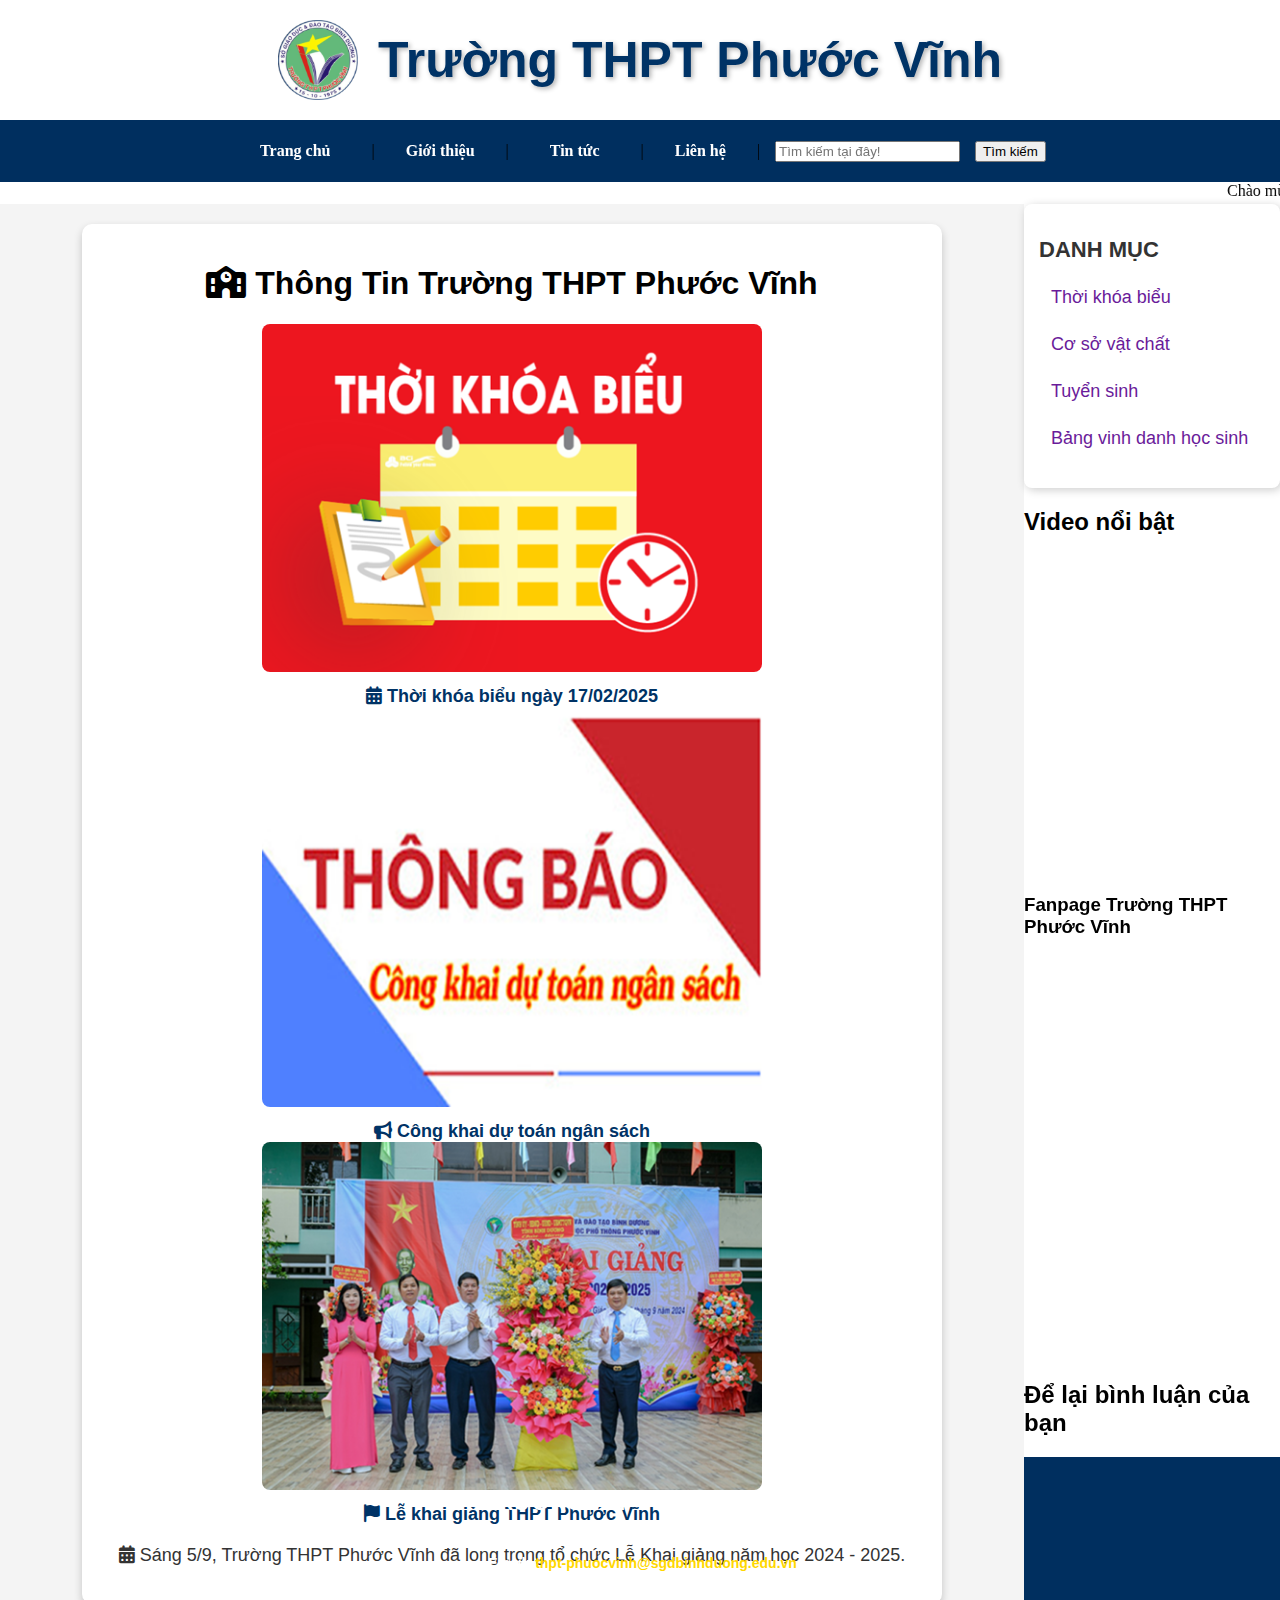
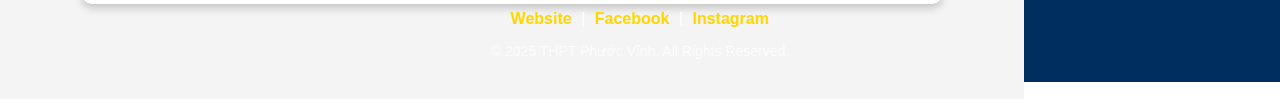
<file: index.html>
<!DOCTYPE html>
<html lang="en">

<head>
    <meta charset="UTF-8">
    <meta name="viewport" content="width=device-width, initial-scale=1.0">
    <title>THPT Phước Vĩnh</title>
    <link rel="stylesheet" href="css.css">
</head>

<body>
    <div class="container">
        <div class="header">
            <img src="img/logo_pv-1.png" alt="Logo Trường THPT Phước Vĩnh">
            <div class="header-title">Trường THPT Phước Vĩnh</div>
        </div>

        <nav>
            <a href="home.html" target="page">Trang chủ</a> |
            <div class="menu-item">
                <a href="#">Giới thiệu</a>
                <div class="submenu">
                    <a href="lichsuhinhthanh.html" target="page">Lịch sử hình thành</a>
                    <a href="diemtuyensinh.html" target="page">Điểm tuyển sinh</a>
                    <a href="cosovatchat.html" target="page">Cơ sở vật chất</a>
                    <a href="diachi.html" target="page">Địa chỉ trường</a>
                </div>
            </div> |
            <a href="tintuc.html" target="page">Tin tức</a> |

            <div class="menu-item">
                <a href="#">Liên hệ</a>
                <div class="submenu">
                    <a href="gopy.html" target="page">Góp ý</a>
                    <a href="dangki.html" target="page">Dịch vụ</a>
                </div>
            </div>
            |
            <input type="search" placeholder="Tìm kiếm tại đây!">
            <button>Tìm kiếm</button>
        </nav>

        <div>
            <marquee>Chào mừng bạn đến với website Trường THPT Phước Vĩnh</marquee>
        </div>
        <article>
            <iframe name="page" src="home.html" scrodding="auto" frameborder="0"></iframe>
        </article>

        <aside>
            <div class="menu-box">
                <h2>Danh mục</h2>
                <ul>
                    <li><a href="tintuc1.html" target="page">Thời khóa biểu</a></li>
                    <li><a href="cosovatchat.html" target="page">Cơ sở vật chất</a></li>
                    <li><a href="tintuc.html" target="page">Tuyển sinh</a></li>
                    <li><a href="tintuc.html" target="page">Bảng vinh danh học sinh</a></li>
                </ul>
            </div>

            <!-- Facebook SDK -->
            <div id="fb-root"></div>
            <script async defer crossorigin="anonymous" src="https://connect.facebook.net/vi_VN/sdk.js#xfbml=1&version=v17.0">
            </script>

            <div class="video-box">
                <h2>Video nổi bật</h2>
                <iframe width="300" height="315" src="https://www.youtube.com/embed/AE8508Nzf_U?si=FUs71zOHWimqDsF-" title="YouTube video player" frameborder="0" allow="accelerometer; autoplay; clipboard-write; encrypted-media; gyroscope; picture-in-picture; web-share"
                    referrerpolicy="strict-origin-when-cross-origin" allowfullscreen>
                </iframe>
            </div>

            <div class="fanpage-box">
                <h3>Fanpage Trường THPT Phước Vĩnh</h3>
                <iframe src="https://www.facebook.com/plugins/page.php?href=https%3A%2F%2Fwww.facebook.com%2Fphuocvinh.phugiao1975%2F&tabs=timeline&width=600&height=400&small_header=false&adapt_container_width=true&hide_cover=false&show_facepile=true&appId" width="350"
                    height="400" style="border:none; overflow:hidden;" scrolling="no" frameborder="0" allowfullscreen="true" allow="autoplay; clipboard-write; encrypted-media; picture-in-picture; web-share">
                </iframe>
            </div>

            <h2 class="comment-title">Để lại bình luận của bạn</h2>
            <div class="fb-comments" data-href="https://www.facebook.com/phuocvinh.phugiao1975" data-width="100%" data-numposts="5">
            </div>
        </aside>

        <script src="https://uhchat.net/code.php?f=3467e9"></script>
        <footer>
            <div class="footer-container">
                <h2>TRƯỜNG THPT PHƯỚC VĨNH</h2>
                <p><i class="fas fa-map-marker-alt"></i> <strong>Địa chỉ:</strong> Khu phố 3, Thị trấn Phước Vĩnh, Huyện Phú Giáo, Tỉnh Bình Dương</p>
                <p><i class="fas fa-envelope"></i> <strong>Email:</strong>
                    <a href="mailto:thpt-phuocvinh@sgdbinhduong.edu.vn">thpt-phuocvinh@sgdbinhduong.edu.vn</a>
                </p>
                <p><i class="fas fa-phone"></i> <strong>Hotline:</strong> 0274 3672 776</p>

                <div class="footer-links">
                    <a href="#"><i class="fas fa-globe"></i> Website</a> |
                    <a href="#"></i> Facebook</a> |
                    <a href="#"><i class="fab fa-instagram"></i> Instagram</a>
                </div>

                <p class="copyright">© 2025 THPT Phước Vĩnh. All Rights Reserved.</p>
            </div>
        </footer>



    </div>

</body>

</html>
</file>
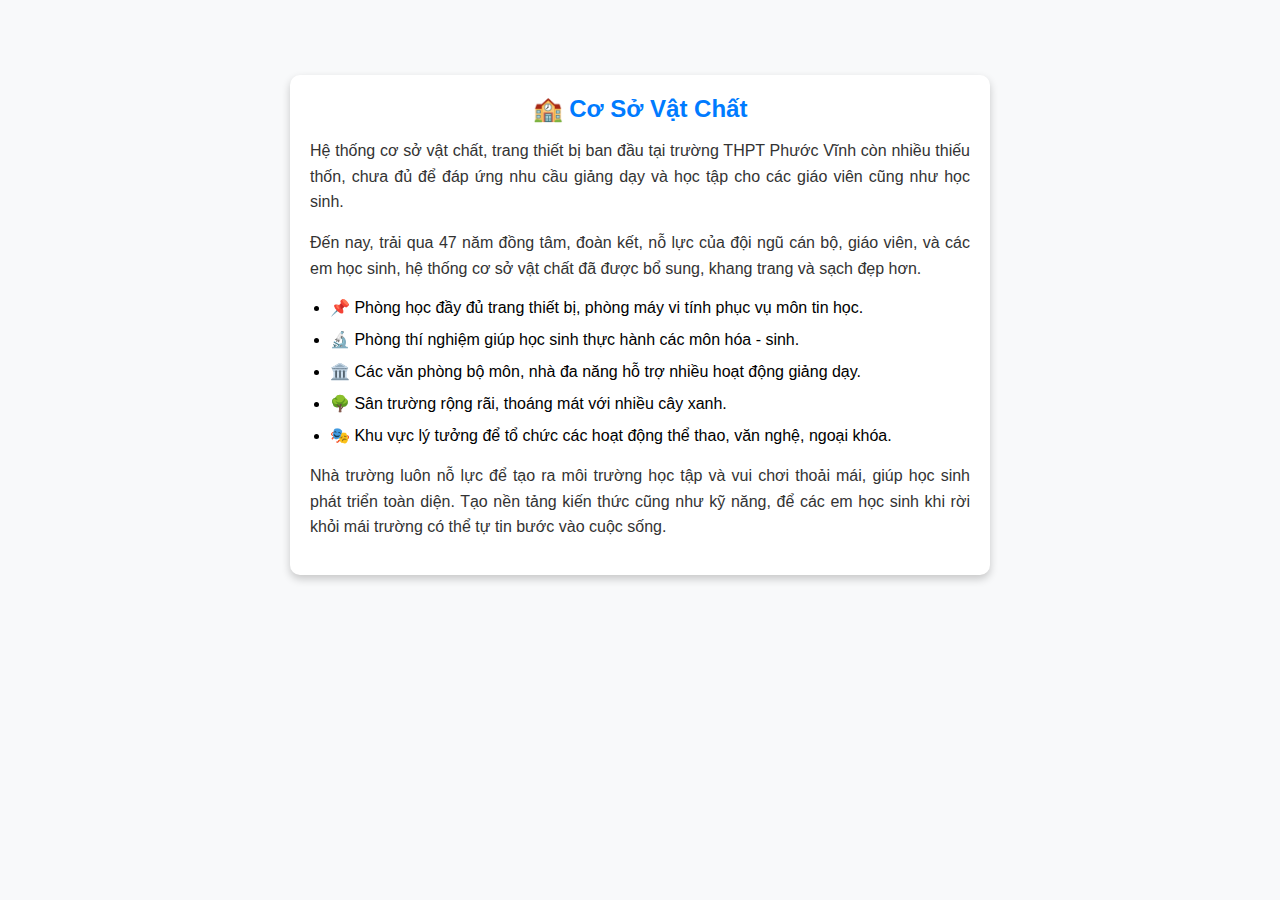
<file: cosovatchat.html>
<!DOCTYPE html>
<html lang="vi">

<head>
    <meta charset="UTF-8">
    <meta name="viewport" content="width=device-width, initial-scale=1.0">
    <title>Cơ Sở Vật Chất - THPT Phước Vĩnh</title>
    <style>
        /* Reset mặc định */
        
        * {
            margin: 0;
            padding: 0;
            box-sizing: border-box;
            font-family: Arial, sans-serif;
        }
        /* Căn giữa nội dung */
        
        body {
            display: flex;
            justify-content: center;
            align-items: center;
            height: 650px;
            background-color: #f8f9fa;
        }
        /* Định dạng khung nội dung */
        
        .container {
            background: white;
            padding: 20px;
            border-radius: 10px;
            max-width: 700px;
            box-shadow: 0px 4px 8px rgba(0, 0, 0, 0.2);
        }
        /* Tiêu đề */
        
        h2 {
            color: #007bff;
            margin-bottom: 15px;
            text-align: center;
        }
        /* Đoạn văn bản */
        
        p {
            font-size: 16px;
            color: #333;
            text-align: justify;
            margin-bottom: 15px;
            line-height: 1.6;
        }
        /* Danh sách */
        
        ul {
            margin-bottom: 15px;
            padding-left: 20px;
        }
        
        ul li {
            font-size: 16px;
            margin-bottom: 8px;
            line-height: 1.5;
        }
    </style>
</head>

<body>

    <div class="container">
        <h2>🏫 Cơ Sở Vật Chất</h2>
        <p>
            Hệ thống cơ sở vật chất, trang thiết bị ban đầu tại trường THPT Phước Vĩnh còn nhiều thiếu thốn, chưa đủ để đáp ứng nhu cầu giảng dạy và học tập cho các giáo viên cũng như học sinh.
        </p>
        <p>
            Đến nay, trải qua 47 năm đồng tâm, đoàn kết, nỗ lực của đội ngũ cán bộ, giáo viên, và các em học sinh, hệ thống cơ sở vật chất đã được bổ sung, khang trang và sạch đẹp hơn.
        </p>
        <ul>
            <li>📌 Phòng học đầy đủ trang thiết bị, phòng máy vi tính phục vụ môn tin học.</li>
            <li>🔬 Phòng thí nghiệm giúp học sinh thực hành các môn hóa - sinh.</li>
            <li>🏛️ Các văn phòng bộ môn, nhà đa năng hỗ trợ nhiều hoạt động giảng dạy.</li>
            <li>🌳 Sân trường rộng rãi, thoáng mát với nhiều cây xanh.</li>
            <li>🎭 Khu vực lý tưởng để tổ chức các hoạt động thể thao, văn nghệ, ngoại khóa.</li>
        </ul>
        <p>
            Nhà trường luôn nỗ lực để tạo ra môi trường học tập và vui chơi thoải mái, giúp học sinh phát triển toàn diện. Tạo nền tảng kiến thức cũng như kỹ năng, để các em học sinh khi rời khỏi mái trường có thể tự tin bước vào cuộc sống.
        </p>
    </div>

</body>

</html>
</file>
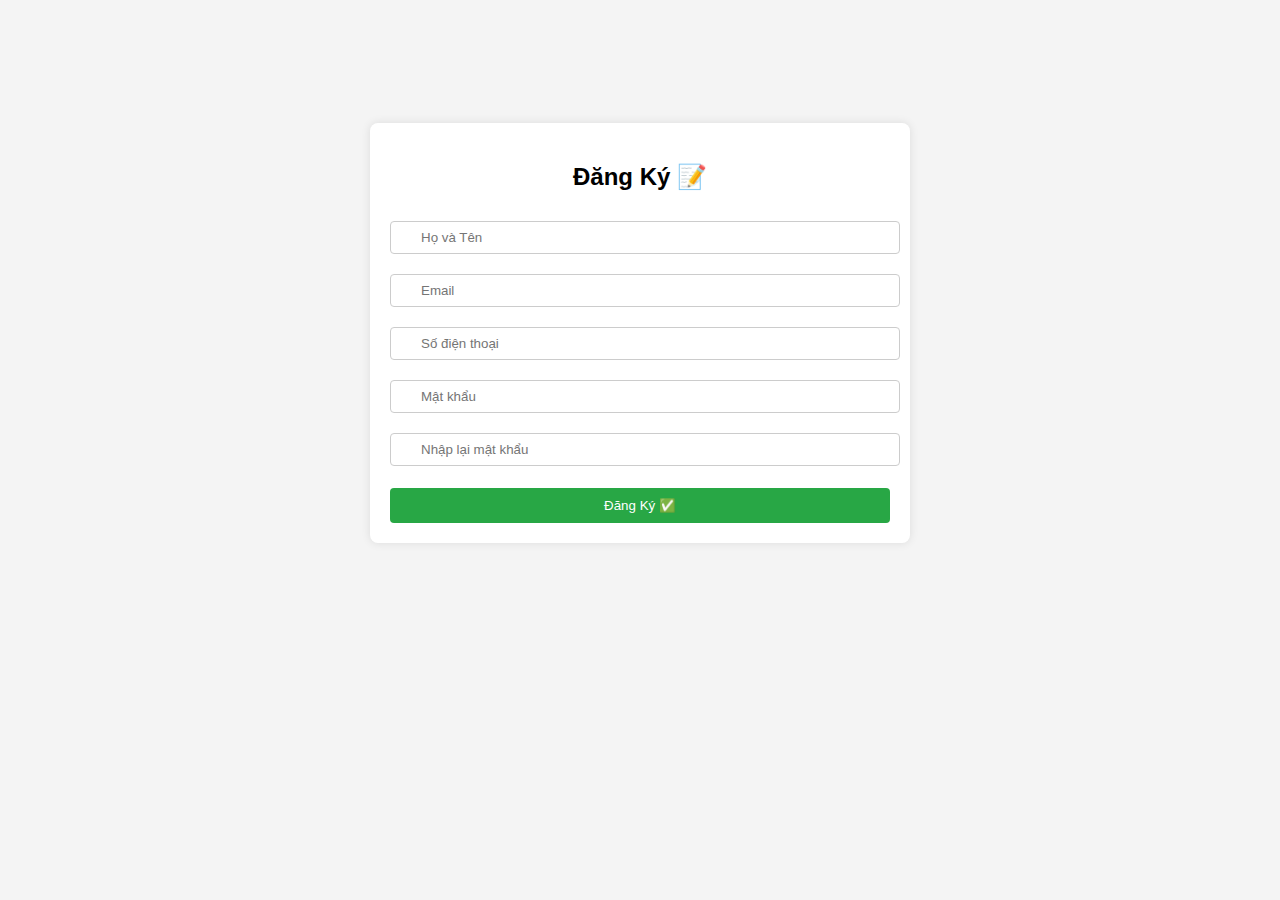
<file: dangki.html>
<!DOCTYPE html>
<html lang="vi">

<head>
    <meta charset="UTF-8">
    <meta name="viewport" content="width=device-width, initial-scale=1.0">
    <title>Form Đăng Ký</title>
    <style>
        body {
            font-family: Arial, sans-serif;
            display: flex;
            justify-content: center;
            align-items: center;
            height: 650px;
            background-color: #f4f4f4;
        }
        
        .container {
            background: white;
            padding: 20px;
            border-radius: 8px;
            box-shadow: 0 0 10px rgba(0, 0, 0, 0.1);
            width: 500px;
            text-align: center;
        }
        
        input {
            width: calc(100% - 30px);
            padding: 8px;
            margin: 10px 0;
            border: 1px solid #ccc;
            border-radius: 4px;
            padding-left: 30px;
            background-repeat: no-repeat;
            background-position: 8px center;
            background-size: 16px;
        }
        
        .input-icon {
            background-image: url('https://cdn-icons-png.flaticon.com/512/747/747376.png');
        }
        
        .email-icon {
            background-image: url('https://cdn-icons-png.flaticon.com/512/732/732200.png');
        }
        
        .phone-icon {
            background-image: url('https://cdn-icons-png.flaticon.com/512/724/724664.png');
        }
        
        .password-icon {
            background-image: url('https://cdn-icons-png.flaticon.com/512/3064/3064155.png');
        }
        
        button {
            width: 100%;
            padding: 10px;
            background: #28a745;
            color: white;
            border: none;
            border-radius: 4px;
            cursor: pointer;
        }
        
        button:hover {
            background: #218838;
        }
        
        .error {
            color: red;
            font-size: 12px;
        }
    </style>
</head>

<body>
    <div class="container">
        <h2>Đăng Ký 📝</h2>
        <form id="registerForm">
            <input type="text" id="fullname" class="input-icon" placeholder="Họ và Tên" required>
            <input type="email" id="email" class="email-icon" placeholder="Email" required>
            <input type="text" id="phone" class="phone-icon" placeholder="Số điện thoại" required>
            <input type="password" id="password" class="password-icon" placeholder="Mật khẩu" required>
            <input type="password" id="confirmPassword" class="password-icon" placeholder="Nhập lại mật khẩu" required>
            <p id="errorMessage" class="error"></p>
            <button type="submit">Đăng Ký ✅</button>
        </form>
    </div>

    <script>
        document.getElementById("registerForm").addEventListener("submit", function(event) {
            event.preventDefault();
            let fullname = document.getElementById("fullname").value;
            let email = document.getElementById("email").value;
            let phone = document.getElementById("phone").value;
            let password = document.getElementById("password").value;
            let confirmPassword = document.getElementById("confirmPassword").value;
            let errorMessage = document.getElementById("errorMessage");
            errorMessage.textContent = "";

            if (!/^[A-Za-zÀ-Ỹà-ỹ\s]+$/.test(fullname)) {
                errorMessage.textContent = "Tên không hợp lệ!";
                return;
            }

            if (!/^\d{10,11}$/.test(phone)) {
                errorMessage.textContent = "Số điện thoại không hợp lệ!";
                return;
            }
            if (password.length < 6) {
                errorMessage.textContent = "Mật khẩu phải có ít nhất 6 ký tự!";
                return;
            }
            if (password !== confirmPassword) {
                errorMessage.textContent = "Mật khẩu nhập lại không khớp!";
                return;
            }
            alert("Đăng ký thành công! 🎉");
            window.location.href = "home.html";
        });
    </script>
</body>

</html>
</file>
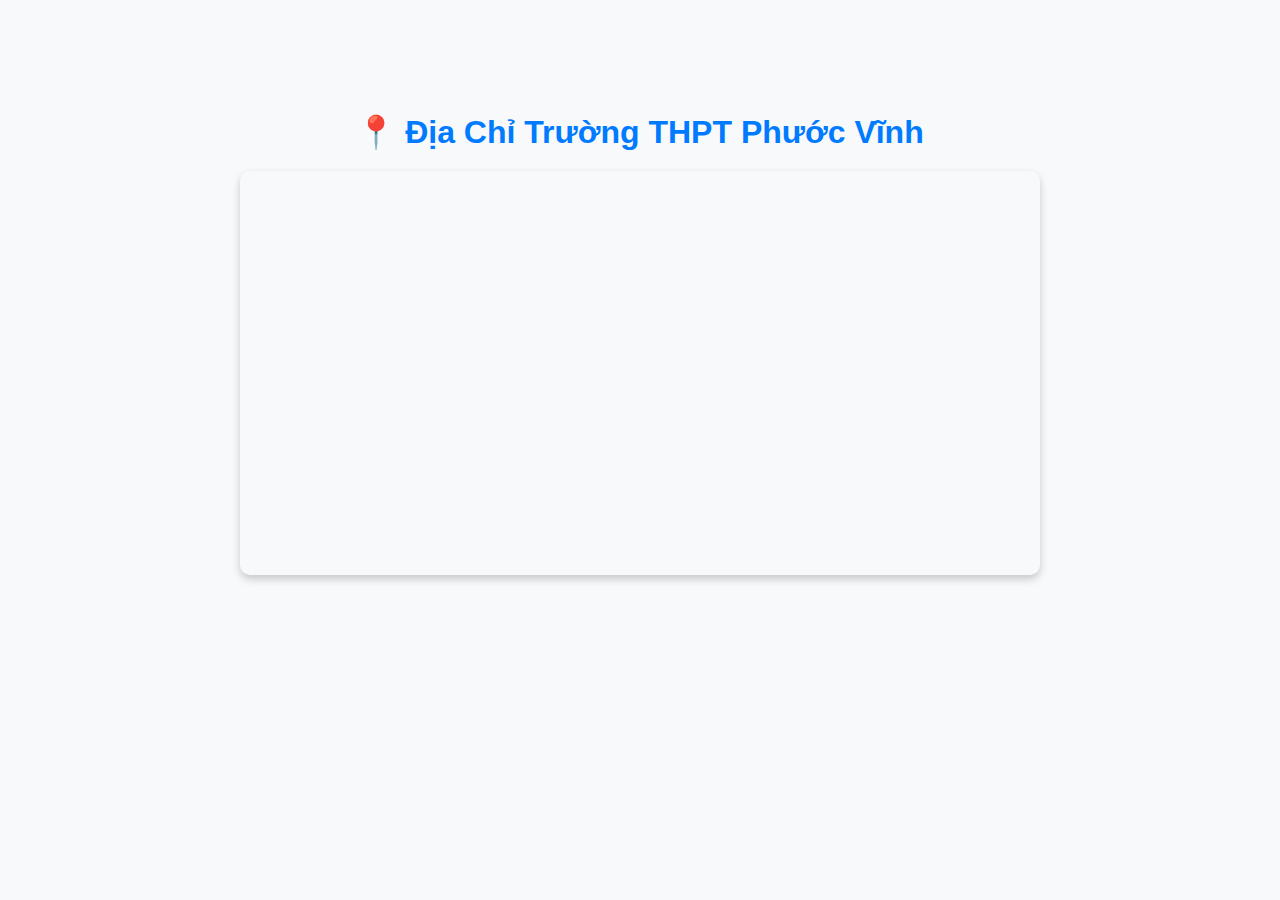
<file: diachi.html>
<!DOCTYPE html>
<html lang="vi">

<head>
    <meta charset="UTF-8">
    <meta name="viewport" content="width=device-width, initial-scale=1.0">
    <title>Địa Chỉ Trường THPT Phước Vĩnh</title>
    <style>
        body {
            font-family: Arial, sans-serif;
            display: flex;
            justify-content: center;
            align-items: center;
            flex-direction: column;
            height: 650px;
            background-color: #f8f9fa;
            text-align: center;
        }
        
        h1 {
            color: #007bff;
            margin-bottom: 20px;
        }
        
        .map-container {
            width: 80%;
            max-width: 800px;
            border-radius: 10px;
            overflow: hidden;
            box-shadow: 0px 4px 8px rgba(0, 0, 0, 0.2);
        }
        
        iframe {
            width: 100%;
            height: 400px;
            border: none;
        }
    </style>
</head>

<body>

    <h1>📍 Địa Chỉ Trường THPT Phước Vĩnh</h1>

    <div class="map-container">
        <iframe src="https://www.google.com/maps/embed?pb=!1m18!1m12!1m3!1d3912.642301801947!2d106.7909019745234!3d11.28768304955627!2m3!1f0!2f0!3f0!3m2!1i1024!2i768!4f13.1!3m3!1m2!1s0x3174b9567468da87%3A0xf9d39b7aaf6ec6f5!2sTHPT%20Ph%C6%B0%E1%BB%9Bc%20V%C4%A9nh!5e0!3m2!1svi!2s!4v1739926262187!5m2!1svi!2s"
            allowfullscreen="" loading="lazy" referrerpolicy="no-referrer-when-downgrade">
        </iframe>
    </div>

</body>

</html>
</file>
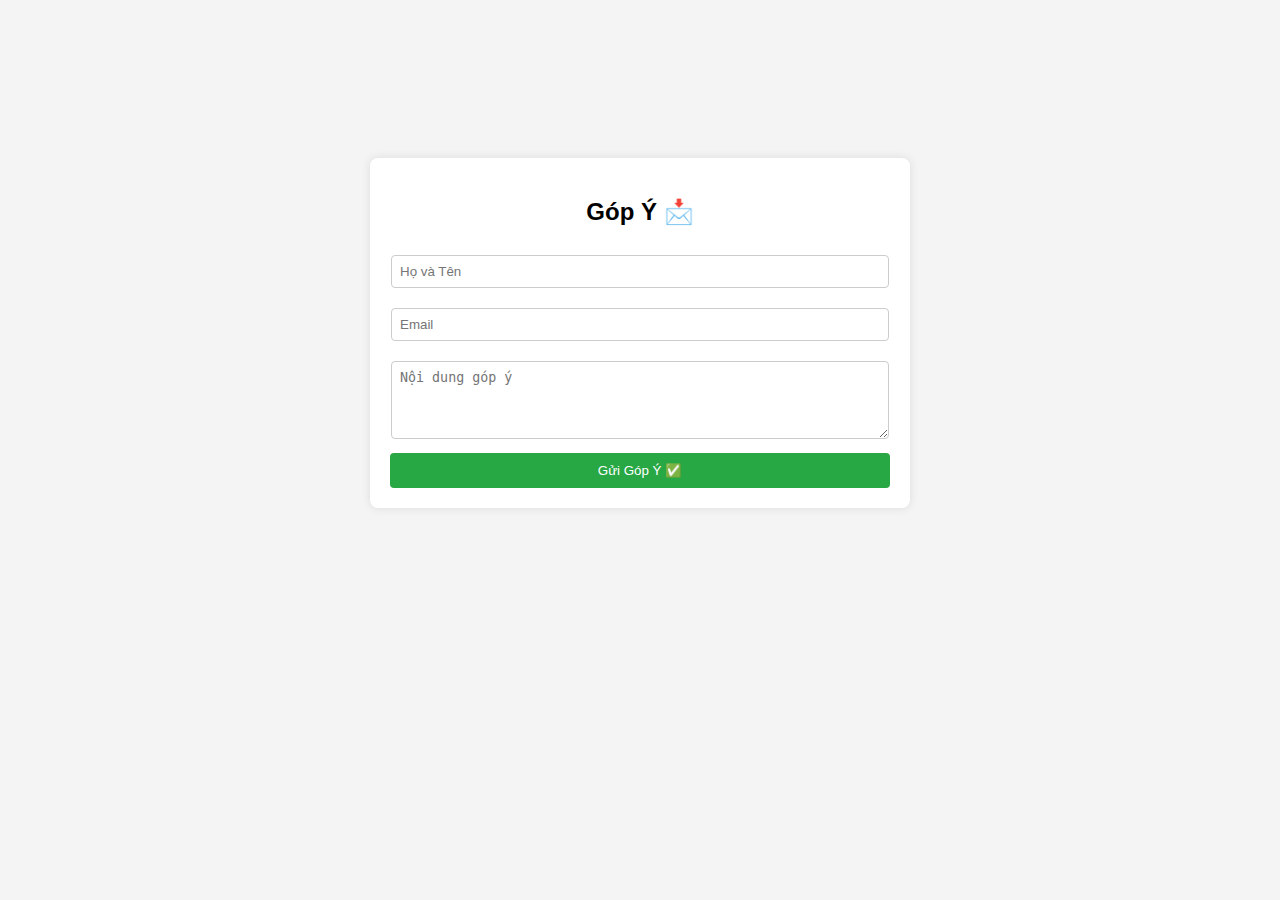
<file: gopy.html>
<!DOCTYPE html>
<html lang="vi">

<head>
    <meta charset="UTF-8">
    <meta name="viewport" content="width=device-width, initial-scale=1.0">
    <title>Form Góp Ý</title>
    <style>
        body {
            font-family: Arial, sans-serif;
            display: flex;
            justify-content: center;
            align-items: center;
            height: 650px;
            background-color: #f4f4f4;
        }
        
        .container {
            background: white;
            padding: 20px;
            border-radius: 8px;
            box-shadow: 0 0 10px rgba(0, 0, 0, 0.1);
            width: 500px;
            text-align: center;
        }
        
        textarea,
        input {
            width: calc(100% - 20px);
            padding: 8px;
            margin: 10px 0;
            border: 1px solid #ccc;
            border-radius: 4px;
        }
        
        button {
            width: 100%;
            padding: 10px;
            background: #28a745;
            color: white;
            border: none;
            border-radius: 4px;
            cursor: pointer;
        }
        
        button:hover {
            background: #218838;
        }
    </style>
</head>

<body>
    <div class="container">
        <h2>Góp Ý 📩</h2>
        <form id="feedbackForm">
            <input type="text" id="name" placeholder="Họ và Tên" required>
            <input type="email" id="email" placeholder="Email" required>
            <textarea id="message" placeholder="Nội dung góp ý" rows="4" required></textarea>
            <button type="submit">Gửi Góp Ý ✅</button>
        </form>
        <p id="successMessage" style="color: green; display: none;">Cảm ơn bạn đã góp ý! 🎉</p>
    </div>

    <script>
        document.getElementById("feedbackForm").addEventListener("submit", function(event) {
            event.preventDefault();
            document.getElementById("successMessage").style.display = "block";
            setTimeout(() => {
                window.location.href = "home.html";
            }, 2000);
        });
    </script>
</body>

</html>
</file>
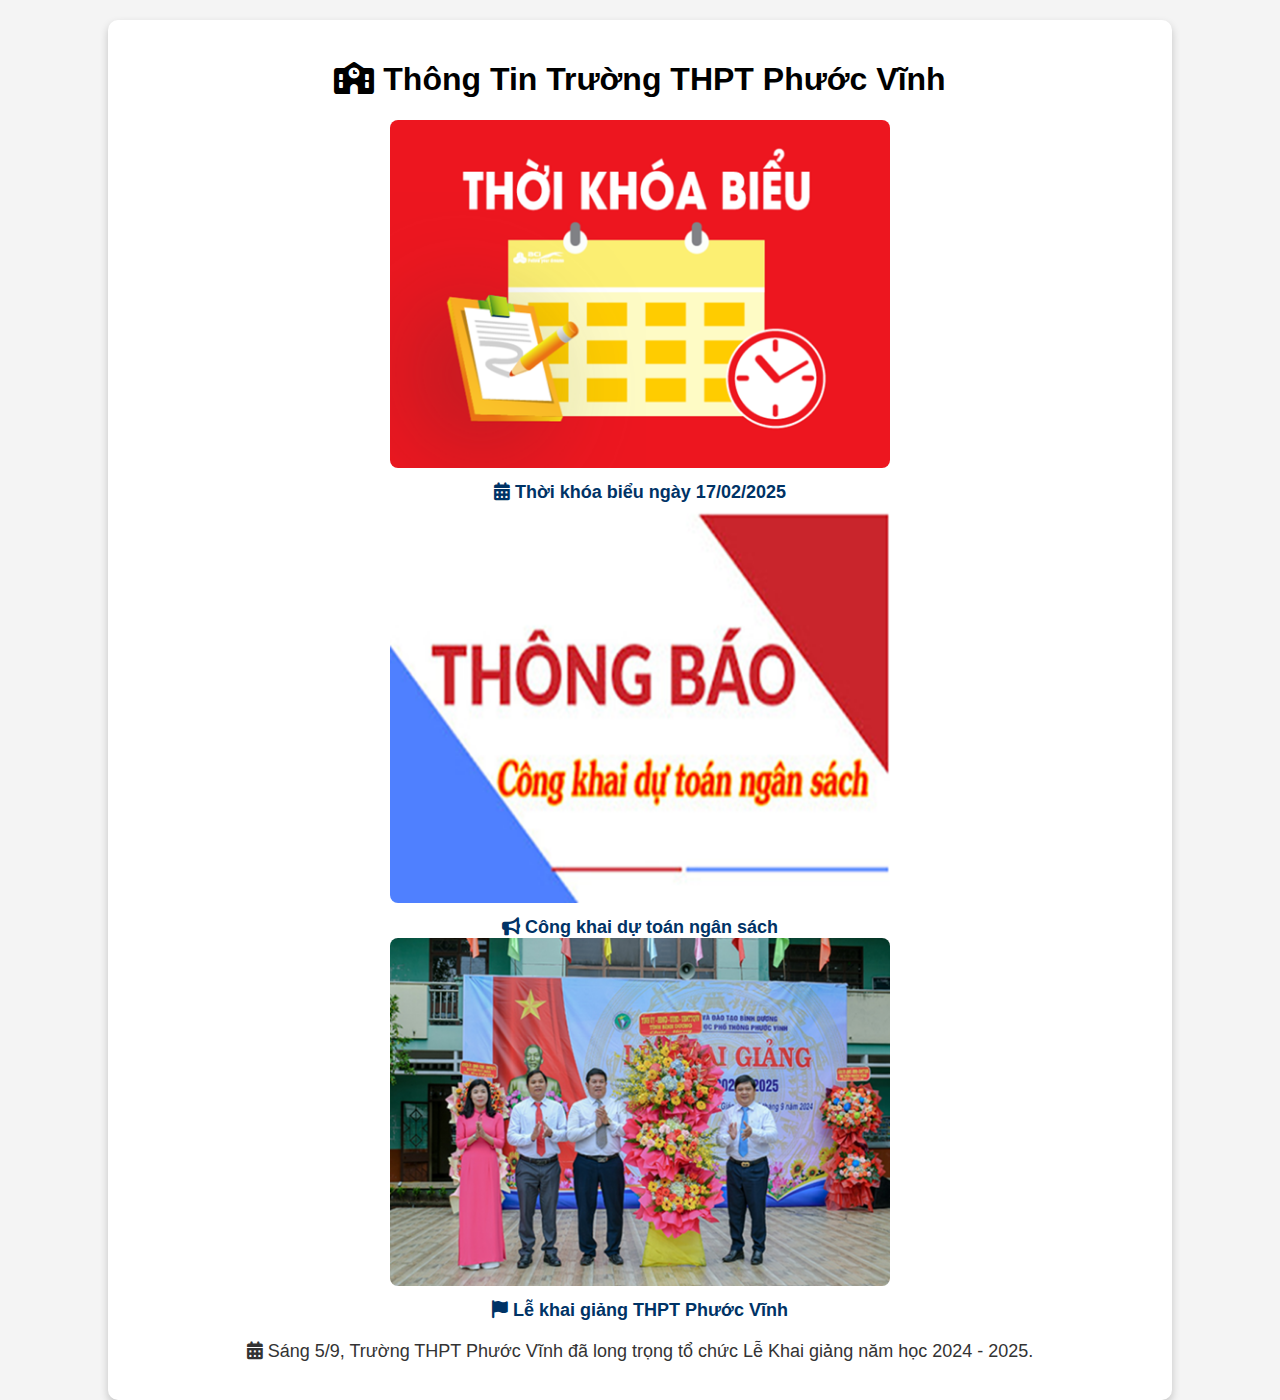
<file: home.html>
<!DOCTYPE html>
<html lang="en">

<head>
    <meta charset="UTF-8">
    <meta name="viewport" content="width=device-width, initial-scale=1.0">
    <title>Thông Tin Trường THPT Phước Vĩnh</title>
    <style>
        body {
            font-family: Arial, sans-serif;
            text-align: center;
            background-color: #f4f4f4;
            margin: 0;
            padding: 0;
        }
        
        .container {
            width: 80%;
            margin: auto;
            background: white;
            padding: 20px;
            border-radius: 10px;
            box-shadow: 0px 4px 8px rgba(0, 0, 0, 0.2);
            margin-top: 20px;
        }
        
        img {
            width: 80%;
            max-width: 500px;
            border-radius: 8px;
            transition: 0.3s;
        }
        
        img:hover {
            transform: scale(1.05);
        }
        
        a {
            display: block;
            font-size: 18px;
            margin-top: 10px;
            text-decoration: none;
            color: #003366;
            font-weight: bold;
        }
        
        a:hover {
            color: #ffaa21;
        }
        
        p {
            font-size: 18px;
            color: #333;
            margin-top: 20px;
        }
    </style>
</head>

<body>
    <!-- Thêm Font Awesome nếu chưa có -->
    <link rel="stylesheet" href="https://cdnjs.cloudflare.com/ajax/libs/font-awesome/6.5.1/css/all.min.css">

    <div class="container">
        <h1><i class="fas fa-school"></i> Thông Tin Trường THPT Phước Vĩnh</h1>

        <div>
            <img src="img/thoi-khoa-bieu.png" alt="Thời khóa biểu">
            <a href="files/thoi-khoa-bieu-ap-dung-tu-17_02_2025.pdf">
                <i class="fas fa-calendar-alt"></i> Thời khóa biểu ngày 17/02/2025
            </a>
        </div>

        <div>
            <img src="img/anh-thong-bao-duwk-toan.png">
            <a href="files/11-qd-vv-cong-bo-cong-khai-du-toan-ngan-sach-nam-2025_2.pdf">
                <i class="fas fa-bullhorn"></i> Công khai dự toán ngân sách
            </a>
        </div>

        <div>
            <img src="img/khaigiang.png" alt="Lễ khai giảng">
            <a href="tintuc3.html">
                <i class="fas fa-flag"></i> Lễ khai giảng THPT Phước Vĩnh
            </a>
        </div>

        <p>
            <i class="fas fa-calendar-alt"></i> Sáng 5/9, Trường THPT Phước Vĩnh đã long trọng tổ chức Lễ Khai giảng năm học 2024 - 2025.
        </p>
    </div>


</body>

</html>
</file>
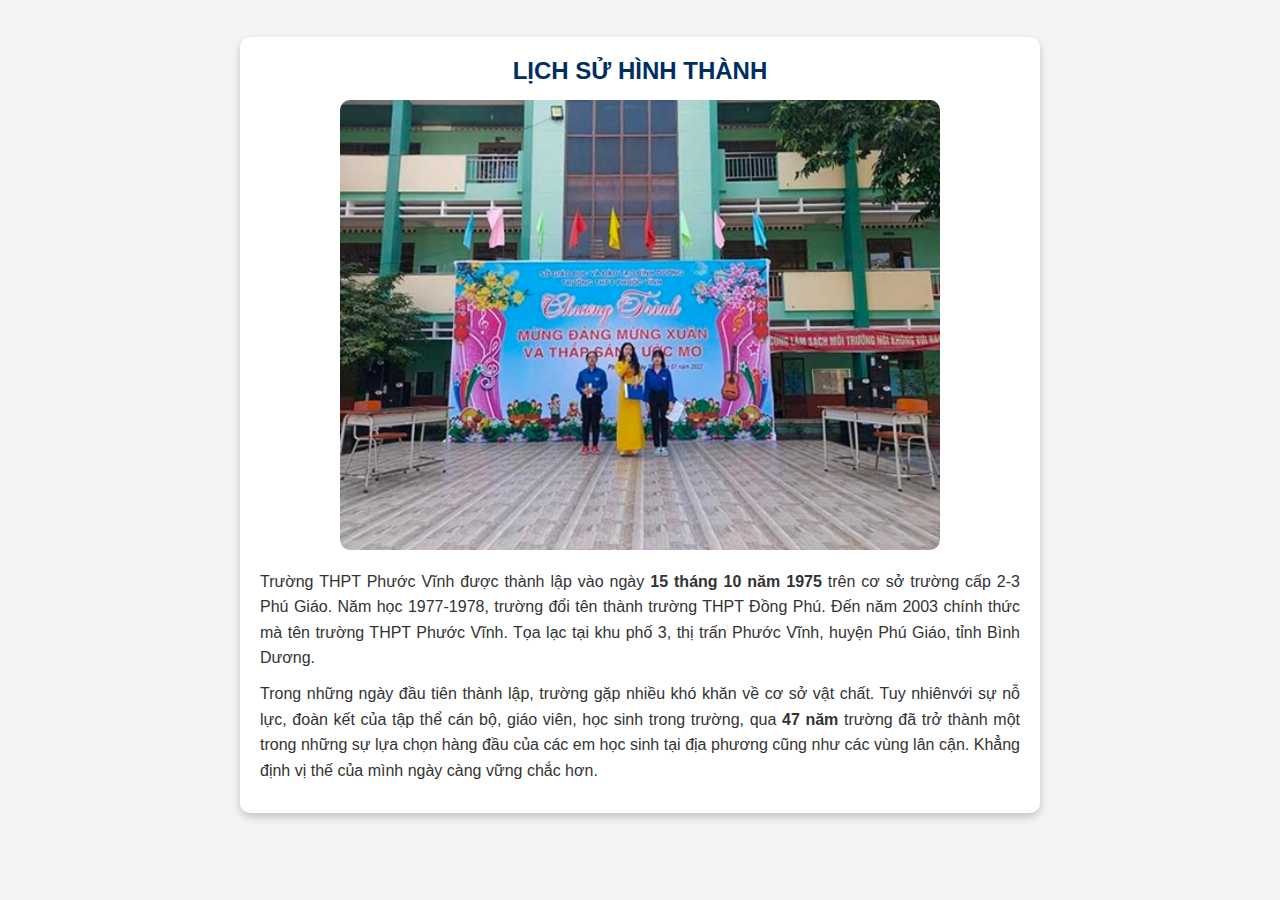
<file: lichsuhinhthanh.html>
<!DOCTYPE html>
<html lang="vi">

<head>
    <meta charset="UTF-8">
    <meta name="viewport" content="width=device-width, initial-scale=1.0">
    <title>Lịch sử hình thành - Trường THPT Phước Vĩnh</title>
    <style>
        /* Reset mặc định */
        
        * {
            margin: 0;
            padding: 0;
            box-sizing: border-box;
            font-family: Arial, sans-serif;
        }
        /* Căn giữa nội dung */
        
        body {
            display: flex;
            justify-content: center;
            align-items: center;
            height: 850px;
            background-color: #f4f4f4;
        }
        /* Định dạng khung nội dung */
        
        .container {
            background: white;
            padding: 20px;
            border-radius: 10px;
            max-width: 800px;
            box-shadow: 0px 4px 8px rgba(0, 0, 0, 0.2);
            text-align: center;
        }
        /* Tiêu đề */
        
        h2 {
            color: #002f5f;
            margin-bottom: 15px;
        }
        /* Ảnh */
        
        img {
            width: 100%;
            max-width: 600px;
            height: auto;
            border-radius: 10px;
            margin-bottom: 15px;
        }
        /* Đoạn văn bản */
        
        p {
            font-size: 16px;
            color: #333;
            text-align: justify;
            margin-bottom: 10px;
            line-height: 1.6;
        }
    </style>
</head>

<body>

    <div class="container">
        <h2>LỊCH SỬ HÌNH THÀNH</h2>
        <img src="img/3.jpg" alt="Lịch sử trường THPT Phước Vĩnh">
        <p>
            Trường THPT Phước Vĩnh được thành lập vào ngày <strong>15 tháng 10 năm 1975</strong> trên cơ sở trường cấp 2-3 Phú Giáo. Năm học 1977-1978, trường đổi tên thành trường THPT Đồng Phú. Đến năm 2003 chính thức mà tên trường THPT Phước Vĩnh. Tọa
            lạc tại khu phố 3, thị trấn Phước Vĩnh, huyện Phú Giáo, tỉnh Bình Dương.
        </p>
        <p>
            Trong những ngày đầu tiên thành lập, trường gặp nhiều khó khăn về cơ sở vật chất. Tuy nhiênvới sự nỗ lực, đoàn kết của tập thể cán bộ, giáo viên, học sinh trong trường, qua <strong>47 năm</strong> trường đã trở thành một trong những sự lựa
            chọn hàng đầu của các em học sinh tại địa phương cũng như các vùng lân cận. Khẳng định vị thế của mình ngày càng vững chắc hơn.
        </p>
    </div>

</body>

</html>
</file>
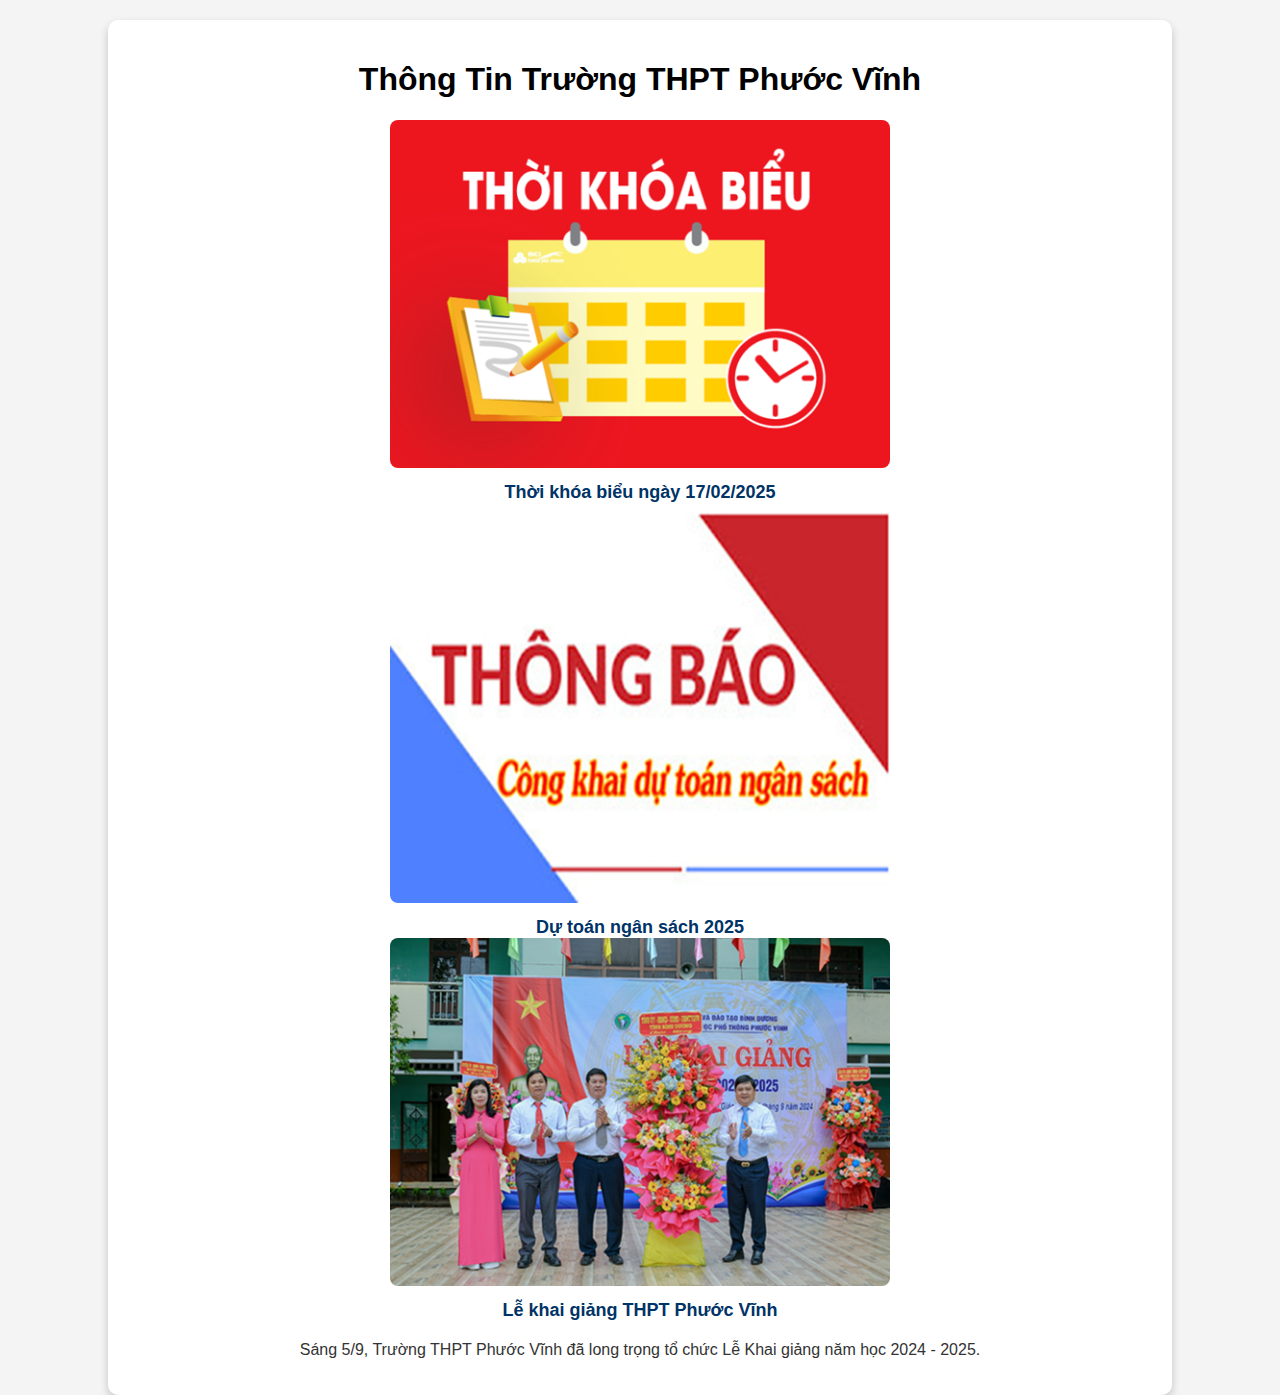
<file: tintuc.html>
<!DOCTYPE html>
<html lang="en">

<head>
    <meta charset="UTF-8">
    <meta name="viewport" content="width=device-width, initial-scale=1.0">
    <title>Thông Tin Trường THPT Phước Vĩnh</title>
    <style>
        body {
            font-family: Arial, sans-serif;
            text-align: center;
            background-color: #f4f4f4;
            margin: 0;
            padding: 0;
        }
        
        .container {
            width: 80%;
            margin: auto;
            background: white;
            padding: 20px;
            border-radius: 10px;
            box-shadow: 0px 4px 8px rgba(0, 0, 0, 0.2);
            margin-top: 20px;
        }
        
        img {
            width: 80%;
            max-width: 500px;
            border-radius: 8px;
            transition: 0.3s;
        }
        
        img:hover {
            transform: scale(1.05);
        }
        
        a {
            display: block;
            font-size: 18px;
            margin-top: 10px;
            text-decoration: none;
            color: #003366;
            font-weight: bold;
        }
        
        a:hover {
            color: #ff6600;
        }
        
        p {
            font-size: 16px;
            color: #333;
            margin-top: 20px;
        }
    </style>
</head>

<body>

    <div class="container">
        <h1>Thông Tin Trường THPT Phước Vĩnh</h1>

        <img src="img/thoi-khoa-bieu.png" alt="Thời khóa biểu">
        <a href="tintuc1.html">Thời khóa biểu ngày 17/02/2025</a>

        <img src="img/anh-thong-bao-duwk-toan.png" alt="Thông báo">
        <a href="tintuc2.html">Dự toán ngân sách 2025</a>

        <img src="img/khaigiang.png" alt="Lễ khai giảng">
        <a href="tintuc3.html">Lễ khai giảng THPT Phước Vĩnh</a>

        <p>Sáng 5/9, Trường THPT Phước Vĩnh đã long trọng tổ chức Lễ Khai giảng năm học 2024 - 2025.</p>
    </div>

</body>

</html>
</file>
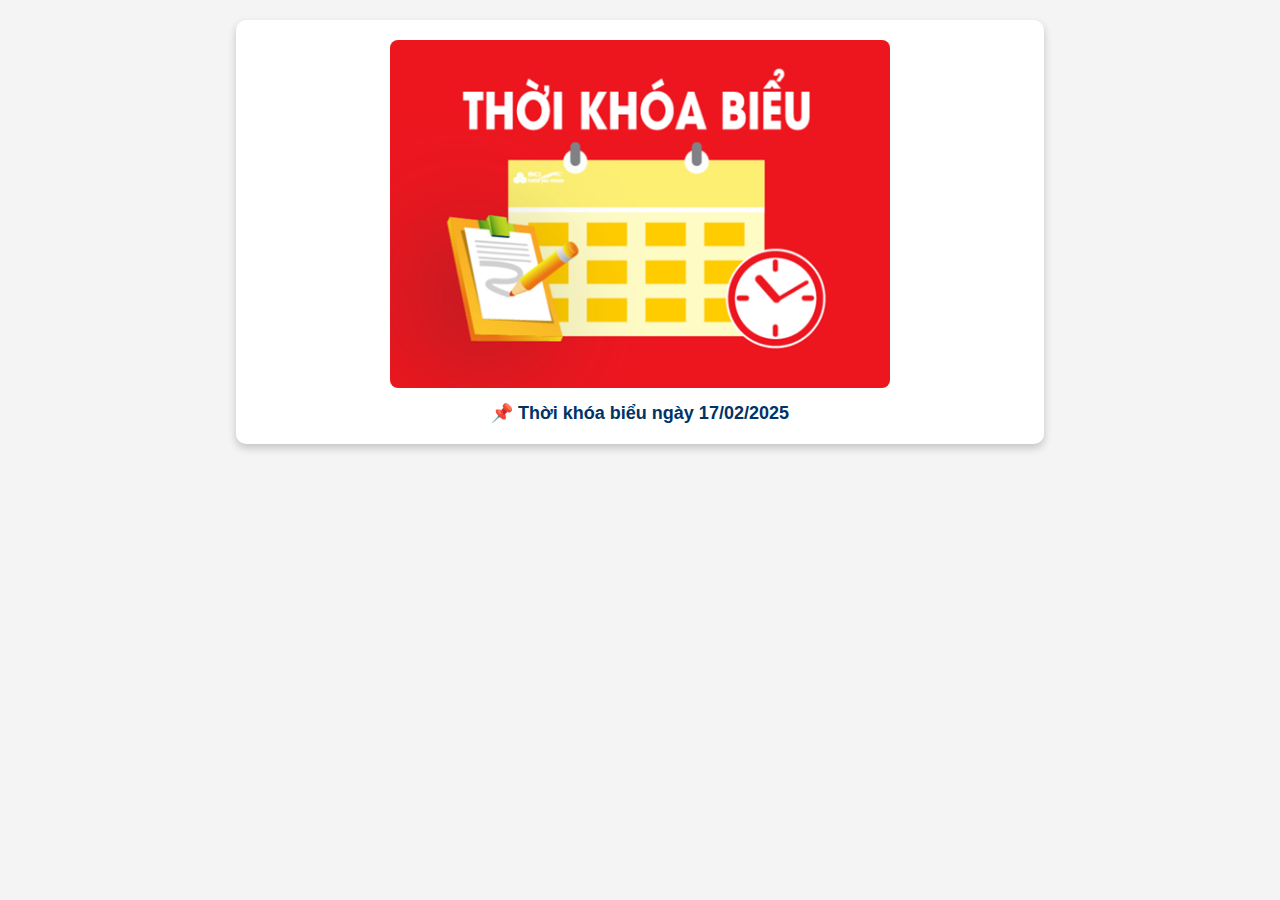
<file: tintuc1.html>
<!DOCTYPE html>
<html lang="en">

<head>
    <meta charset="UTF-8">
    <meta name="viewport" content="width=device-width, initial-scale=1.0">
    <title>Thông Tin Thời Khóa Biểu</title>
    <style>
        body {
            font-family: Arial, sans-serif;
            text-align: center;
            background-color: #f4f4f4;
            margin: 0;
            padding: 0;
        }
        
        .container {
            width: 60%;
            margin: auto;
            background: white;
            padding: 20px;
            border-radius: 10px;
            box-shadow: 0px 4px 8px rgba(0, 0, 0, 0.2);
            margin-top: 20px;
        }
        
        .image {
            width: 80%;
            max-width: 500px;
            border-radius: 8px;
            transition: 0.3s;
        }
        
        .image:hover {
            transform: scale(1.05);
        }
        
        .link {
            display: block;
            font-size: 18px;
            margin-top: 10px;
            text-decoration: none;
            color: #003366;
            font-weight: bold;
        }
        
        .link:hover {
            color: #ff6600;
        }
    </style>
</head>

<body>

    <div class="container">
        <img src="img/thoi-khoa-bieu.png" alt="Thời khóa biểu" class="image">
        <br>
        <a href="files/thoi-khoa-bieu-ap-dung-tu-17_02_2025.pdf" class="link">
            📌 Thời khóa biểu ngày 17/02/2025
        </a>
    </div>

</body>

</html>
</file>
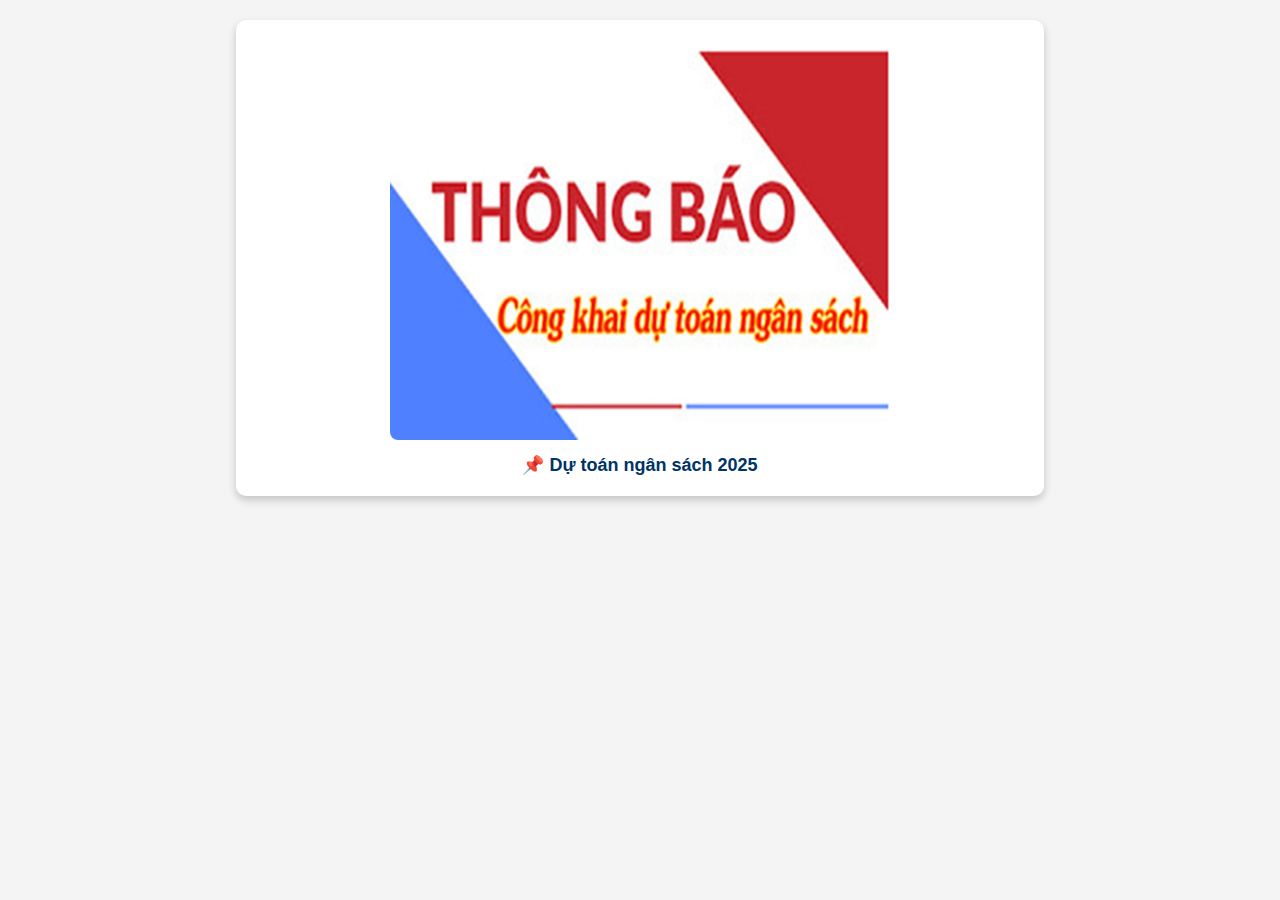
<file: tintuc2.html>
<!DOCTYPE html>
<html lang="en">

<head>
    <meta charset="UTF-8">
    <meta name="viewport" content="width=device-width, initial-scale=1.0">
    <title>Dự Toán Ngân Sách 2025</title>
    <style>
        body {
            font-family: Arial, sans-serif;
            text-align: center;
            background-color: #f4f4f4;
            margin: 0;
            padding: 0;
        }
        
        .container {
            width: 60%;
            margin: auto;
            background: white;
            padding: 20px;
            border-radius: 10px;
            box-shadow: 0px 4px 8px rgba(0, 0, 0, 0.2);
            margin-top: 20px;
        }
        
        .image {
            width: 80%;
            max-width: 500px;
            border-radius: 8px;
            transition: 0.3s;
        }
        
        .image:hover {
            transform: scale(1.05);
        }
        
        .link {
            display: block;
            font-size: 18px;
            margin-top: 10px;
            text-decoration: none;
            color: #003366;
            font-weight: bold;
        }
        
        .link:hover {
            color: #ff6600;
        }
    </style>
</head>

<body>

    <div class="container">
        <img src="img/anh-thong-bao-duwk-toan.png" alt="Thông báo dự toán" class="image">
        <br>
        <a href="files/11-qd-vv-cong-bo-cong-khai-du-toan-ngan-sach-nam-2025_2.pdf" class="link">
            📌 Dự toán ngân sách 2025
        </a>
    </div>

</body>

</html>
</file>
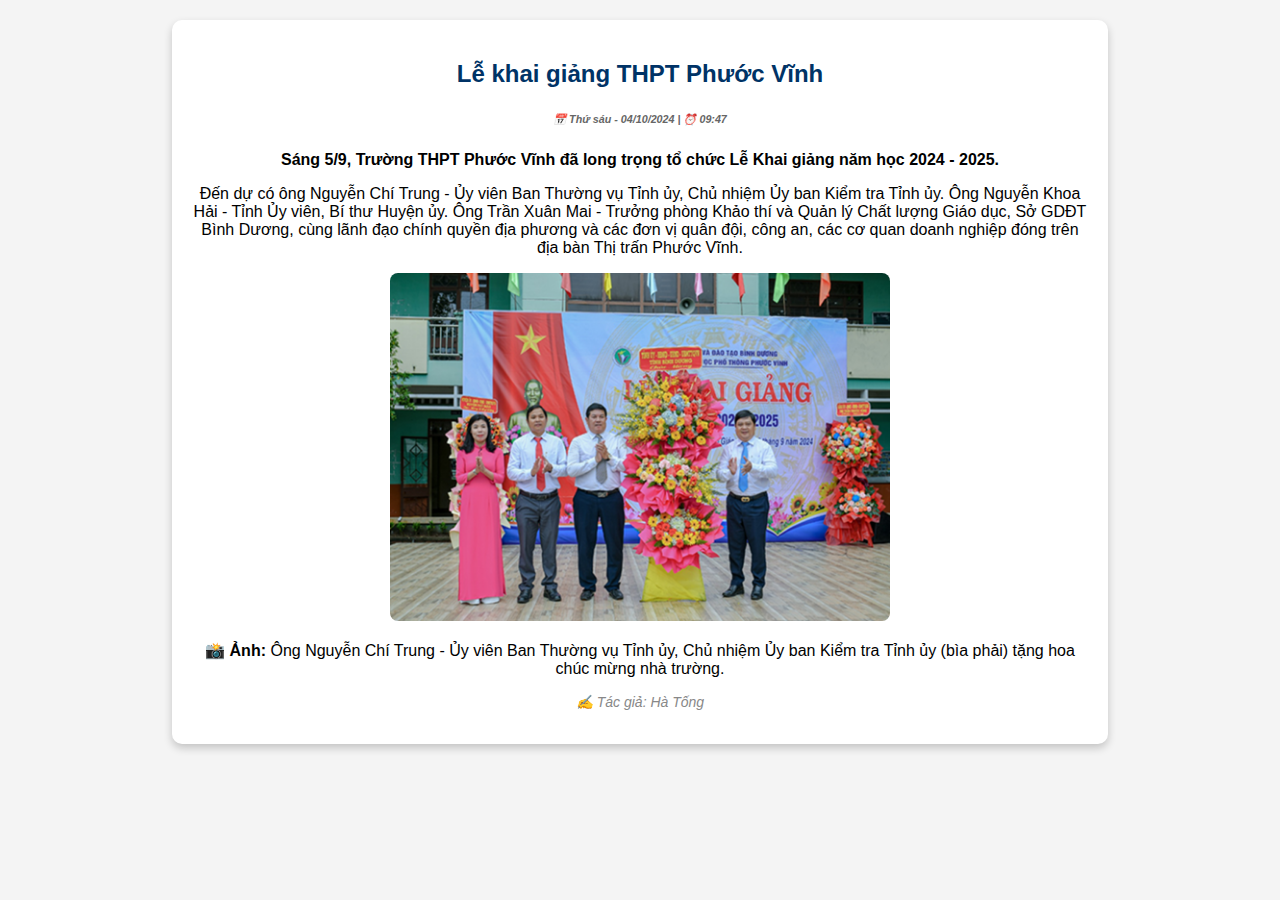
<file: tintuc3.html>
<!DOCTYPE html>
<html lang="vi">

<head>
    <meta charset="UTF-8">
    <meta name="viewport" content="width=device-width, initial-scale=1.0">
    <title>Lễ khai giảng THPT Phước Vĩnh</title>
    <style>
        body {
            font-family: Arial, sans-serif;
            text-align: center;
            background-color: #f4f4f4;
            margin: 0;
            padding: 0;
        }
        
        .container {
            width: 70%;
            margin: auto;
            background: white;
            padding: 20px;
            border-radius: 10px;
            box-shadow: 0px 4px 8px rgba(0, 0, 0, 0.2);
            margin-top: 20px;
        }
        
        h2 {
            color: #003366;
        }
        
        h6 {
            color: #666;
            font-style: italic;
        }
        
        .image {
            width: 80%;
            max-width: 500px;
            border-radius: 8px;
            transition: 0.3s;
        }
        
        .image:hover {
            transform: scale(1.05);
        }
        
        .tac-gia {
            font-size: 14px;
            color: #888;
            font-style: italic;
        }
    </style>
</head>

<body>

    <div class="container">
        <h2>Lễ khai giảng THPT Phước Vĩnh</h2>
        <h6>📅 Thứ sáu - 04/10/2024 | ⏰ 09:47</h6>

        <strong>Sáng 5/9, Trường THPT Phước Vĩnh đã long trọng tổ chức Lễ Khai giảng năm học 2024 - 2025.</strong>

        <p>Đến dự có ông Nguyễn Chí Trung - Ủy viên Ban Thường vụ Tỉnh ủy, Chủ nhiệm Ủy ban Kiểm tra Tỉnh ủy. Ông Nguyễn Khoa Hải - Tỉnh Ủy viên, Bí thư Huyện ủy. Ông Trần Xuân Mai - Trưởng phòng Khảo thí và Quản lý Chất lượng Giáo dục, Sở GDĐT Bình Dương,
            cùng lãnh đạo chính quyền địa phương và các đơn vị quân đội, công an, các cơ quan doanh nghiệp đóng trên địa bàn Thị trấn Phước Vĩnh.
        </p>

        <img src="img/khaigiang.png" alt="Lễ khai giảng THPT Phước Vĩnh" class="image">

        <p>📸 <strong>Ảnh:</strong> Ông Nguyễn Chí Trung - Ủy viên Ban Thường vụ Tỉnh ủy, Chủ nhiệm Ủy ban Kiểm tra Tỉnh ủy (bìa phải) tặng hoa chúc mừng nhà trường.
        </p>

        <p class="tac-gia">✍️ Tác giả: Hà Tống</p>
    </div>

</body>

</html>
</file>
<file: css.css>
body {
    margin: 0;
    padding: 0;
    width: 100%;
    height: 100%;
    overflow-x: hidden;
}

.container {
    width: 100%;
    height: 1500px;
}

.header {
    display: flex;
    align-items: center;
    justify-content: center;
    /* Căn giữa nội dung */
    gap: 20px;
    /* Tạo khoảng cách giữa logo và chữ */
    padding: 20px 0;
}

.header img {
    width: 80px;
    /* Điều chỉnh kích thước logo */
    height: auto;
}

.header-title {
    font-size: 50px;
    font-weight: bold;
    font-family: Arial, Helvetica, sans-serif;
    color: #003366;
    text-shadow: 2px 2px 5px rgba(0, 0, 0, 0.3);
    text-align: center;
    height: 200ppx;
}


/* Style cho menu chính */


/* Style menu chính */

nav {
    background-color: #002f5f;
    padding: 10px;
    display: flex;
    align-items: center;
    justify-content: center;
    gap: 15px;
}


/* Style cho mục menu */

nav a {
    color: white;
    text-decoration: none;
    padding: 12px 16px;
    font-size: 16px;
    font-weight: bold;
    border-radius: 5px;
    transition: 0.3s;
}


/* Hiệu ứng hover */

nav a:hover {
    background-color: #004488;
}


/* Style menu dropdown */

.menu-item {
    position: relative;
    display: inline-block;
}


/* Style submenu */

.submenu {
    display: none;
    position: absolute;
    background-color: white;
    min-width: 200px;
    box-shadow: 0px 4px 6px rgba(0, 0, 0, 0.2);
    border-radius: 5px;
    overflow: hidden;
    z-index: 1000;
}


/* Style submenu link */

.submenu a {
    color: #002f5f;
    padding: 10px 16px;
    display: block;
    font-size: 15px;
    transition: 0.3s;
}


/* Hiệu ứng hover submenu */

.submenu a:hover {
    background-color: #f2f2f2;
    color: #004488;
}


/* Hiển thị submenu khi hover */

.menu-item:hover .submenu {
    display: block;
}

.container>article {
    height: 50%;
    width: 80%;
    background-color: white;
    float: left;
}

.container>aside {
    width: 20%;
    margin-right: 0;
    background-color: white;
    float: left;
    font-family: Arial, Helvetica, sans-serif;
}

.container>aside>ul {
    list-style: none;
    text-decoration: none;
}

footer {
    background-color: #002f5f;
    /* Xanh đậm nhưng dịu hơn */
    color: white;
    text-align: center;
    padding: 15px 10px;
    font-family: Arial, sans-serif;
    max-height: 200px;
    overflow: hidden;
}

.footer-container {
    max-width: 800px;
    margin: auto;
}

.footer-container h2 {
    font-size: 22px;
    margin-bottom: 15px;
    text-transform: uppercase;
}

.footer-container p {
    margin: 8px 0;
    font-size: 14px;
    display: flex;
    align-items: center;
    justify-content: center;
    gap: 5px;
    /* Tạo khoảng cách giữa icon và chữ */
}

.footer-container a {
    color: #ffd700;
    /* Màu vàng dịu hơn */
    text-decoration: none;
    font-weight: bold;
    transition: color 0.3s ease;
}

.footer-container a:hover {
    color: #ff9900;
    /* Khi di chuột vào đổi màu cam nhẹ */
    text-decoration: underline;
}

.footer-links {
    margin: 15px 0;
}

.footer-links a {
    margin: 0 5px;
}

.copyright {
    margin-top: 20px;
    font-size: 12px;
    opacity: 0.8;
}


/* Định dạng icon */

.footer-container i {
    color: #ffd700;
    font-size: 16px;
}

.container>nav>a {
    color: white;
    text-decoration: none;
    margin: 0 10px;
}

.container>nav>a:hover {
    color: rgb(5, 66, 73);
    text-decoration: none;
}

iframe[name=page] {
    width: 100%;
    height: 1495.2px;
}

.dropdown {
    position: none;
    display: inline-block;
}

.dropdown>a {
    text-decoration: none;
    color: white;
}

.dropdown-content {
    display: none;
    position: absolute;
    background-color: white;
    box-shadow: 0px 8px 16px rgba(0, 0, 0, 0.2);
    min-width: 160px;
    z-index: 1;
}

.dropdown:hover .dropdown-content {
    display: block;
}

.dropdown-content a {
    color: rgb(0, 0, 0);
    padding: 10px;
    text-decoration: none;
    display: block;
}

.dropdown-content a:hover {
    background-color: #4487cf;
}


/* Hộp menu */

.menu-box {
    background-color: #ffffff;
    padding: 15px;
    border-radius: 8px;
    box-shadow: 2px 2px 10px rgba(0, 0, 0, 0.2);
    margin-bottom: 20px;
}


/* Tiêu đề menu */

.menu-box h2 {
    margin-bottom: 10px;
    color: #333;
    font-size: 22px;
    text-transform: uppercase;
}


/* Danh sách menu */

.menu-box ul {
    list-style: none;
    padding: 0;
}

.menu-box li {
    margin-bottom: 10px;
}


/* Link menu */

.menu-box a {
    display: block;
    color: #6a1b9a;
    /* Màu tím nổi bật */
    font-size: 18px;
    text-decoration: none;
    font-family: Arial, Helvetica, sans-serif;
    padding: 8px 12px;
    border-radius: 5px;
    transition: background 0.3s, color 0.3s;
}


/* Hiệu ứng hover */

.menu-box a:hover {
    background-color: #6a1b9a;
    color: white;
    text-decoration: underline;
}


/* Định dạng phần Video */

.featured-video h2,
.fb-section h3 {
    font-size: 20px;
    color: #444;
    margin-bottom: 10px;
}

.featured-video iframe {
    width: 100%;
    height: 250px;
    border-radius: 8px;
    box-shadow: 2px 2px 10px rgba(0, 0, 0, 0.2);
}


/* Định dạng Fanpage Facebook */

.fb-section {
    margin-top: 20px;
}

.fb-section iframe {
    width: 100%;
    height: 400px;
    border: none;
    overflow: hidden;
    border-radius: 8px;
}


/* Định dạng ô bình luận Facebook */

.fb-comments {
    margin-top: 20px;
}
</file>
